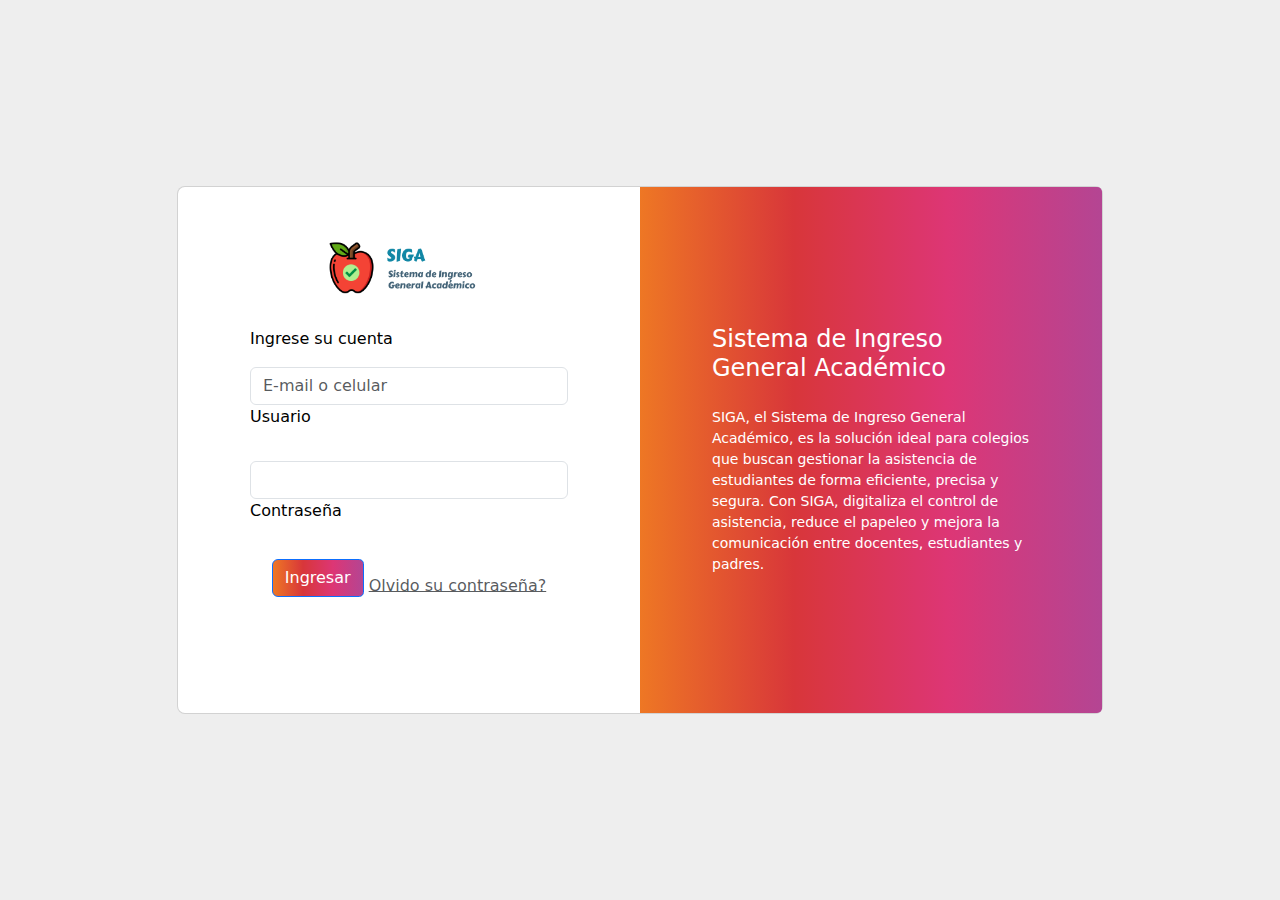
<file: Proyecto_Siga/index.html>
<!DOCTYPE html>
<html lang="en">
<head>
    <meta charset="UTF-8">
    <meta name="viewport" content="width=device-width, initial-scale=1.0">
    <title>Login</title>
    <link href="https://cdn.jsdelivr.net/npm/bootstrap@5.3.3/dist/css/bootstrap.min.css" rel="stylesheet" integrity="sha384-QWTKZyjpPEjISv5WaRU9OFeRpok6YctnYmDr5pNlyT2bRjXh0JMhjY6hW+ALEwIH" crossorigin="anonymous">
    <link rel="stylesheet" href="css/index.css">
</head>
<body>
    <section class="h-100 gradient-form" style="background-color: #eee;">
        <div class="container py-5 h-100">
          <div class="row d-flex justify-content-center align-items-center h-100">
            <div class="col-xl-10">
              <div class="card rounded-3 text-black">
                <div class="row g-0">
                  <div class="col-lg-6">
                    <div class="card-body p-md-5 mx-md-4">
                      <div class="text-center">
                        <img src="Media/Banner SIGA.png"
                          style="width: 185px;" alt="logo">
                      </div>
      
                      <form action="login.php" method="POST">
                        <p>Ingrese su cuenta</p>
                    
                        <div data-mdb-input-init class="form-outline mb-4">
                            <input type="email" id="form2Example11" name="usuario" class="form-control" placeholder="E-mail o celular" required />
                            <label class="form-label" for="form2Example11">Usuario</label>
                        </div>
                    
                        <div data-mdb-input-init class="form-outline mb-4">
                            <input type="password" id="form2Example22" name="contrasena" class="form-control" required />
                            <label class="form-label" for="form2Example22">Contraseña</label>
                        </div>
                    
                        <div class="text-center pt-1 mb-5 pb-1">
                            <button data-mdb-button-init data-mdb-ripple-init class="btn btn-primary btn-block fa-lg gradient-custom-2 mb-3" type="submit">Ingresar</button>
                            <a class="text-muted" href="#!">Olvido su contraseña?</a>
                        </div>
                    </form>
                    
      
                    </div>
                  </div>
                  <div class="col-lg-6 d-flex align-items-center gradient-custom-2">
                    <div class="text-white px-3 py-4 p-md-5 mx-md-4">
                      <h4 class="mb-4">Sistema de Ingreso General Académico</h4>
                      <p class="small mb-0">SIGA, el Sistema de Ingreso General Académico, es la solución ideal para colegios que buscan gestionar la asistencia de estudiantes de forma eficiente, precisa y segura. Con SIGA, digitaliza el control de asistencia, reduce el papeleo y mejora la comunicación entre docentes, estudiantes y padres.</p>
                    </div>
                  </div>
                </div>
              </div>
            </div>
          </div>
        </div>
      </section>

    <script src="https://cdn.jsdelivr.net/npm/bootstrap@5.3.3/dist/js/bootstrap.bundle.min.js" integrity="sha384-YvpcrYf0tY3lHB60NNkmXc5s9fDVZLESaAA55NDzOxhy9GkcIdslK1eN7N6jIeHz" crossorigin="anonymous"></script>
</body>
</html>
</file>
<file: Proyecto_Siga/css/index.css>
.gradient-custom-2 {
    /* fallback for old browsers */
    background: #fccb90;
    
    /* Chrome 10-25, Safari 5.1-6 */
    background: -webkit-linear-gradient(to right, #ee7724, #d8363a, #dd3675, #b44593);
    
    /* W3C, IE 10+/ Edge, Firefox 16+, Chrome 26+, Opera 12+, Safari 7+ */
    background: linear-gradient(to right, #ee7724, #d8363a, #dd3675, #b44593);
    }
    
    @media (min-width: 768px) {
    .gradient-form {
    height: 100vh !important;
    }
    }
    @media (min-width: 769px) {
    .gradient-custom-2 {
    border-top-right-radius: .3rem;
    border-bottom-right-radius: .3rem;
    }
    }

    .text-center img {
        margin-bottom: 30px;
    }
</file>
